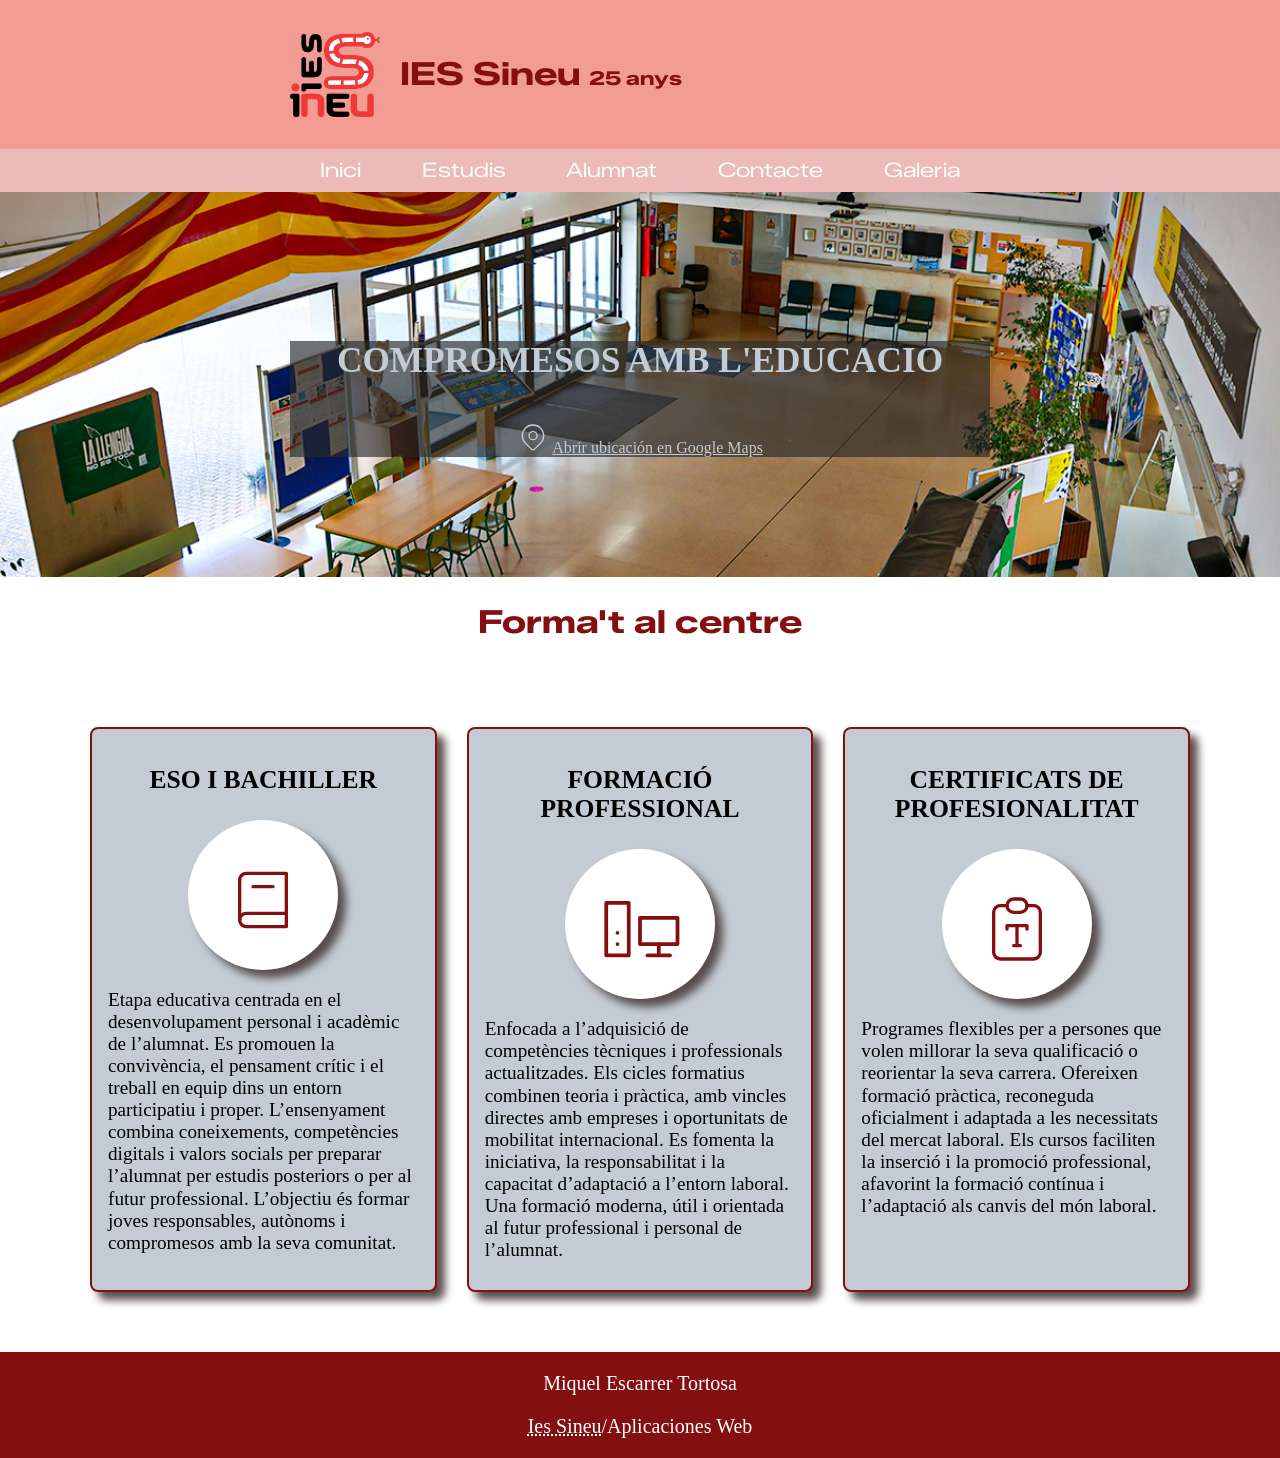
<file: index.html>
<!DOCTYPE html>
<html lang="es" >  <!-- idioma que identifica el navegador -->
<head> <!-- es lo que no se ve en la pagina web -->
    <meta charset="UTF-8"> <!-- etiqueta meta que no se toca. Conjunto de caracteres que asimilas en tu pagina web, Encoding reginal -->
    <meta name="viewport" content="width=device-width, initial-scale=1.0"> 
    <title>IES Sineu</title> <!-- Disciplina SEO , (ubica las paginas webs en los navegadores)  -->  
   <link rel="preload" hred="css/styles.css" as="styles">
   <link href="css/normalize.css" rel="stylesheet"> 
   <link href="css/styles.css" rel="stylesheet">
  <link rel="preconnect" href="https://fonts.googleapis.com"> <!-- tipo= zalando para titulos -->
<link rel="preconnect" href="https://fonts.gstatic.com" crossorigin>
<link href="https://fonts.googleapis.com/css2?family=Zalando+Sans+Expanded:ital,wght@0,200..900;1,200..900&display=swap" rel="stylesheet">
  </head>
<!--- lorem - para generar texti automaticamente. --> <!--<imgsrc="pep.jpg">para imagen <header class="">-->

<!--selectores de elementos ( p{}) selector de clase -> seria como un identeficador (classe{}) el ID(#ID{}), selector de atributos ([src="logo.jpg"]{color:blue;}) -->

<!--<span> tener control sobre elementos concretos-->
<body>

<header class="cabezera"> 
  
<div class="logo container">
  <img src="img/logoiessineucolor-300x283.jpg" width="130" height="130">
  
  
  <h1>IES Sineu <span>25 anys</span></h1> 
</div>
</header>



<div class="nav-background">

<nav class="navegacio-principal container"> 
    
<a href="index.html">Inici</a>

<a href="estudis.html">Estudis</a>

<a href="about.html">Alumnat</a>

<a href="contacto.html">Contacte</a>

<a href="galeria.html">Galeria</a>

</nav>

</div>
<section class="direccion">

<div class="UBI container">
<h2 >COMPROMESOS AMB L'EDUCACIO</h2>



<svg 
  xmlns="http://www.w3.org/2000/svg"
  width="32"
  height="32"
  viewBox="0 0 24 24"
  fill="none"
  stroke="#c3ccd4"
  stroke-width="1"
  stroke-linecap="round"
  stroke-linejoin="round"
>
  <path d="M9 11a3 3 0 1 0 6 0a3 3 0 0 0 -6 0" />
  <path d="M17.657 16.657l-4.243 4.243a2 2 0 0 1 -2.827 0l-4.244 -4.243a8 8 0 1 1 11.314 0z" />
</svg>
<a href="https://maps.app.goo.gl/y5eomqjz36VFrsHK9" target="_blank">Abrir ubicación en Google Maps</a>
</div>

<style>

.direccion{ background-image: url("img/iessineu_gallery_23.jpg");
    background-position: center;
    background-repeat: no-repeat;
    background-size: cover;
  background-attachment: fixed;
  padding:120px 40px;
}
</style>


</section>

<h2 class="titulo2"> Forma't al centre </h2>

<section class="contenedor-flex container">
 


  <aside class="primera">
<h3 ><a href="estudis.html">ESO I BACHILLER</a></h3>




  
<div class="circulo">
<svg
  xmlns="http://www.w3.org/2000/svg"
  width="80"
  height="80"
  viewBox="0 0 24 24"
  fill="none"
  stroke="#830F10"
  stroke-width="1"
  stroke-linecap="round"
  stroke-linejoin="round"
>
  <path d="M19 4v16h-12a2 2 0 0 1 -2 -2v-12a2 2 0 0 1 2 -2h12z" />
  <path d="M19 16h-12a2 2 0 0 0 -2 2" />
  <path d="M9 8h6" />
</svg>
</div>
<p class="txt">Etapa educativa centrada
en el desenvolupament
personal i acadèmic de
l’alumnat. Es promouen la
convivència, el pensament
crític i el treball en equip
dins un entorn participatiu
i proper. L’ensenyament
combina coneixements,
competències digitals i
valors socials per preparar
l’alumnat per estudis
posteriors o per al futur
professional. L’objectiu és
formar joves responsables,
autònoms i compromesos
amb la seva comunitat.
</p>


</aside>
<aside class="segundo">
<h3><a href="estudis.html">FORMACIÓ PROFESSIONAL</a></h3>
<div class="circulo">
<svg
  xmlns="http://www.w3.org/2000/svg"
  width="90"
  height="90"
  viewBox="0 0 24 24"
  fill="none"
  stroke="#830F10"
  stroke-width="1"
  stroke-linecap="round"
  stroke-linejoin="round"
>
  <path d="M3 5h6v14h-6z" />
  <path d="M12 9h10v7h-10z" />
  <path d="M14 19h6" />
  <path d="M17 16v3" />
  <path d="M6 13v.01" />
  <path d="M6 16v.01" />
</svg>
</div>


<p class="txt">Enfocada a l’adquisició de
competències tècniques i
professionals
actualitzades. Els cicles
formatius combinen teoria
i pràctica, amb vincles
directes amb empreses i
oportunitats de mobilitat
internacional. Es fomenta
la iniciativa, la
responsabilitat i la
capacitat d’adaptació a
l’entorn laboral. Una
formació moderna, útil i
orientada al futur
professional i personal de
l’alumnat.
</p>

</aside>

<aside class="tres">
<h3 >
  <a href="estudis.html">CERTIFICATS DE PROFESIONALITAT</a>
</h3>
<div class="circulo">
<svg
  xmlns="http://www.w3.org/2000/svg"
  width="80"
  height="80"
  viewBox="0 0 24 24"
  fill="none"
  stroke="#830F10"
  stroke-width="1"
  stroke-linecap="round"
  stroke-linejoin="round"
>
  <path d="M9 5h-2a2 2 0 0 0 -2 2v12a2 2 0 0 0 2 2h10a2 2 0 0 0 2 -2v-12a2 2 0 0 0 -2 -2h-2" />
  <path d="M9 3m0 2a2 2 0 0 1 2 -2h2a2 2 0 0 1 2 2v0a2 2 0 0 1 -2 2h-2a2 2 0 0 1 -2 -2z" />
  <path d="M9 12v-1h6v1" />
  <path d="M12 11v6" />
  <path d="M11 17h2" />
</svg>
</div>
<p class="txt">Programes flexibles per a
persones que volen
millorar la seva qualificació
o reorientar la seva
carrera. Ofereixen
formació pràctica,
reconeguda oficialment i
adaptada a les necessitats
del mercat laboral. Els
cursos faciliten la inserció i
la promoció professional,
afavorint la formació
contínua i l’adaptació als
canvis del món laboral.
</p>
</aside>
</section>

</body>



<footer>
  <p>Miquel Escarrer Tortosa </p>
  <p><abbr title="Institut d'Educacció Pública de Sineu (Mallorca)">Ies Sineu</abbr>/Aplicaciones Web</p>

</footer>

</html>
</file>
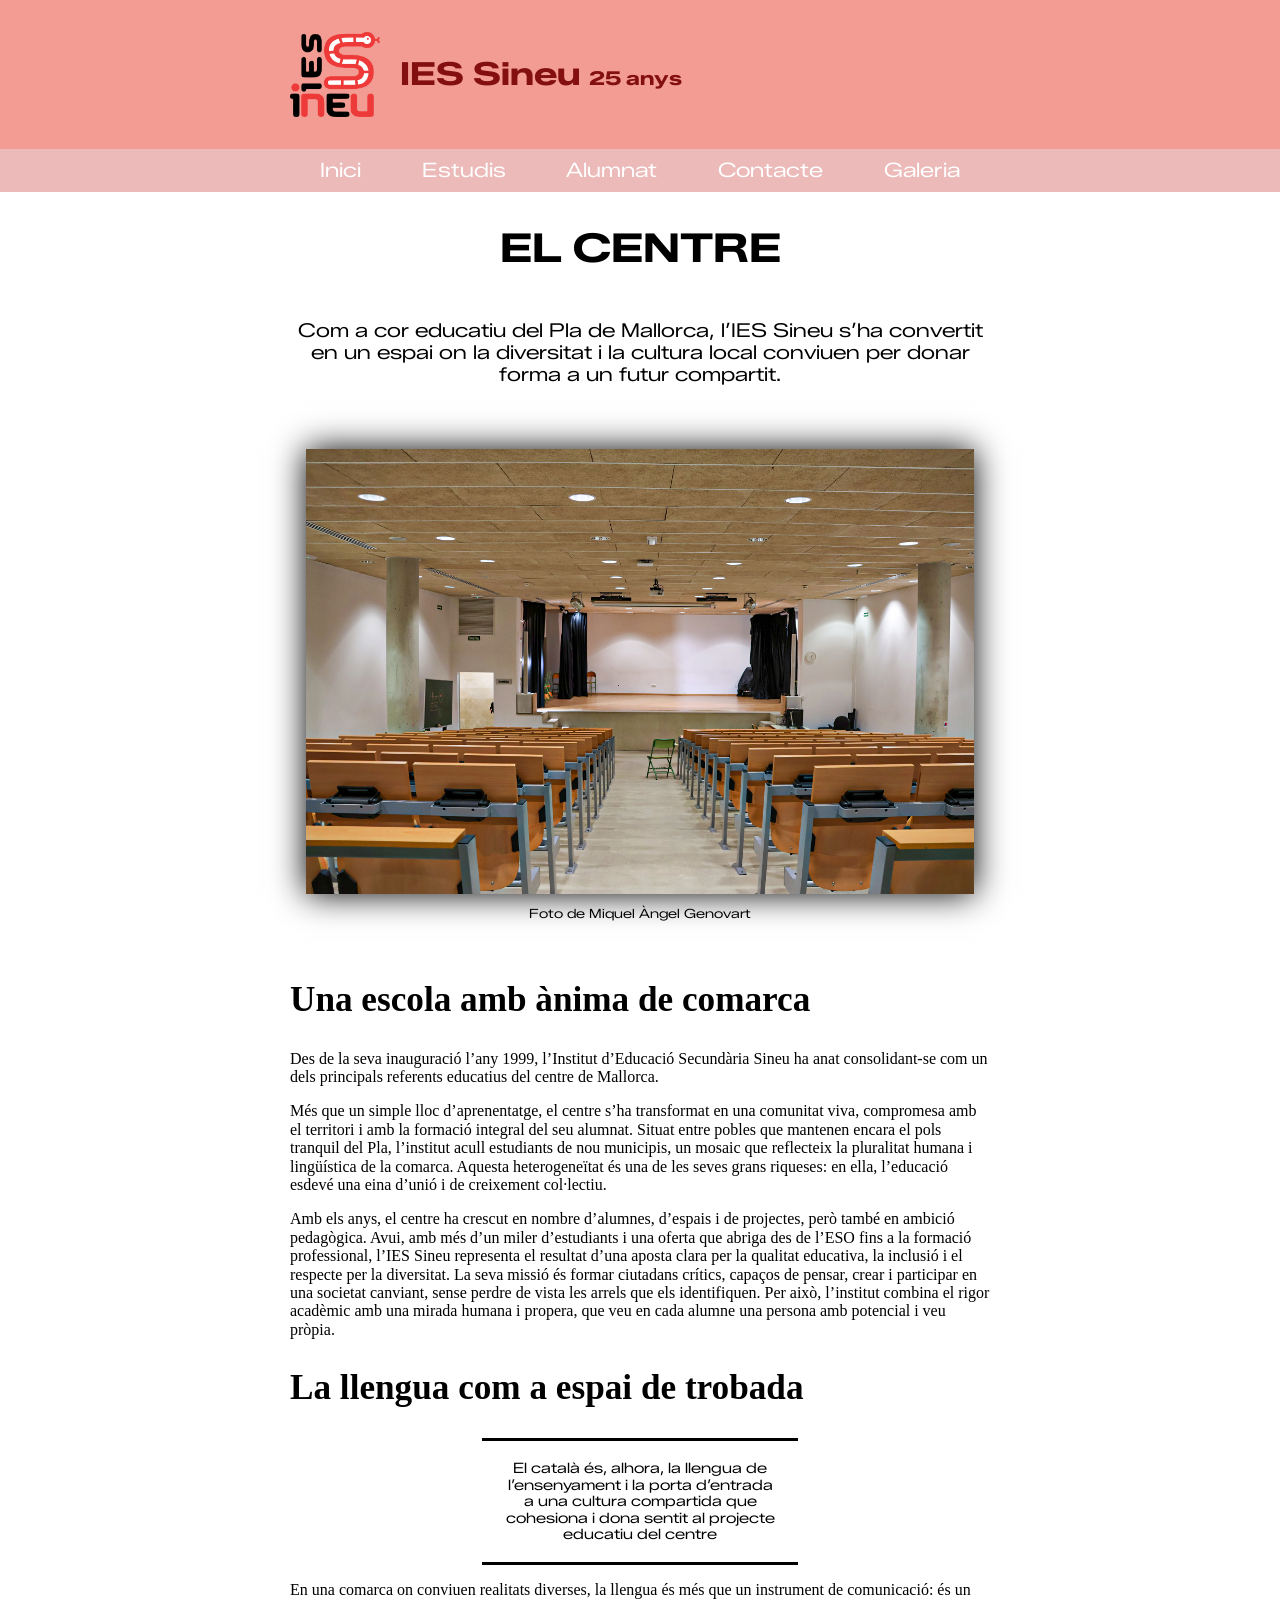
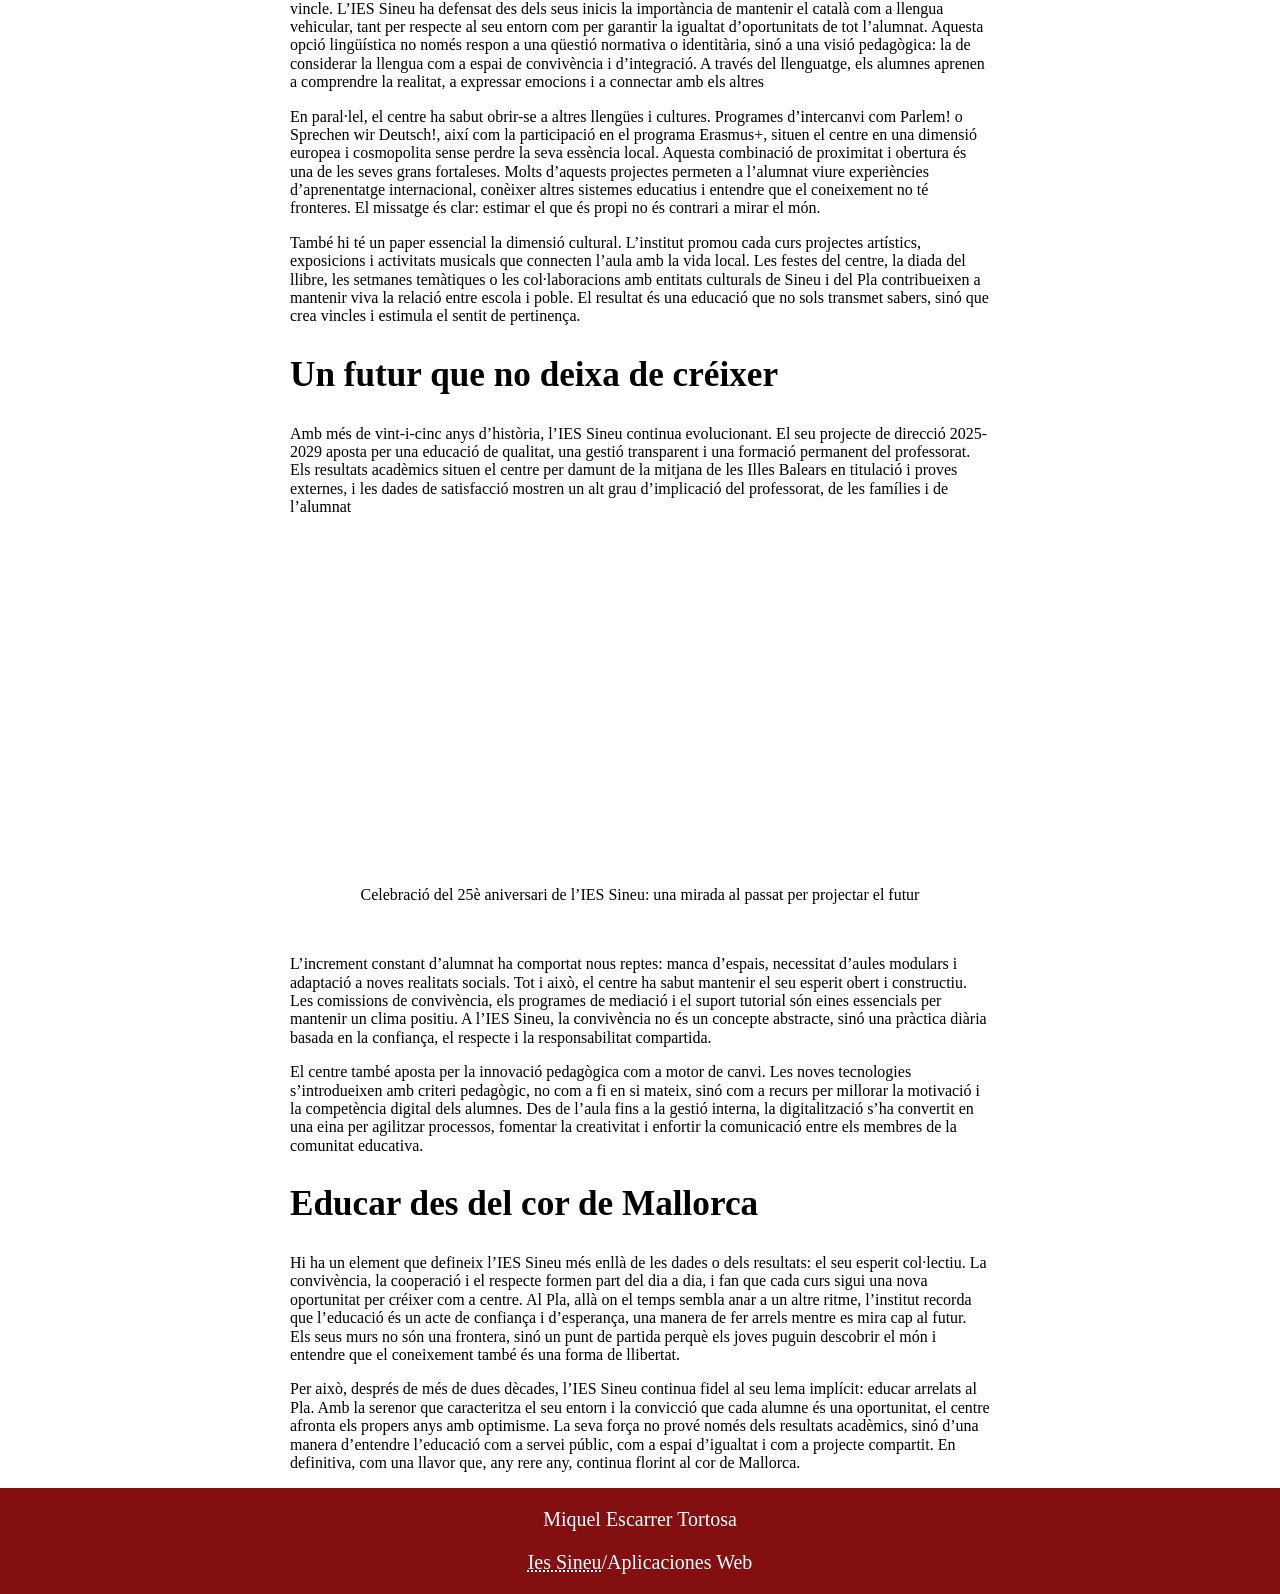
<file: about.html>
<!DOCTYPE html>
<html lang="es"> <!--Idioma que identifica el navegador-->
<head><!-- es lo que no se ve en la pagina web -->
    <meta charset="UTF-8"> <!-- etiqueta meta que no se toca. Conjunto de caracteres que asimilas en tu pagina web, Encoding reginal -->
    <meta name="viewport" content="width=device-width, initial-scale=1.0"> 
    <title>IES Sineu</title> <!-- Disciplina SEO , (ubica las paginas webs en los navegadores)  -->  
   <link rel="preload" hred="css/styles.css" as="styles">
   <link href="css/normalize.css" rel="stylesheet"> 
   <link href="css/styles.css" rel="stylesheet">
  <link rel="preconnect" href="https://fonts.googleapis.com"> <!-- tipo= zalando para titulos -->
<link rel="preconnect" href="https://fonts.gstatic.com" crossorigin>
<link href="https://fonts.googleapis.com/css2?family=Zalando+Sans+Expanded:ital,wght@0,200..900;1,200..900&display=swap" rel="stylesheet">
  
</head>

<body>

<header class="cabezera"> 
  
<div class="logo container">
  <img src="img/logoiessineucolor-300x283.jpg" width="130" height="130">
  
  
  <h1>IES Sineu <span>25 anys</span></h1> 
</div>
</header>

<div class="nav-background">

<nav class="navegacio-principal container"> 
    
<a href="index.html">Inici</a>

<a href="estudis.html">Estudis</a>

<a href="about.html">Alumnat</a>

<a href="contacto.html">Contacte</a>

<a href="galeria.html">Galeria</a>

</nav>

</div>

<body>
  

<main>

  <div class="container">
<h2 class="titulo-about">EL CENTRE</h2>
                <h3 class="subtitulo-about">Com a cor educatiu del Pla de Mallorca, l’IES Sineu s’ha convertit en un espai on
                    la diversitat i la cultura local conviuen per donar forma a un futur compartit.</h3>

                <figure class="imagen-about">
                    <img src="/img/iessineu_gallery_18.jpg" alt="imagen">
                    <figcaption>
                        <blockquote> Foto de Miquel Àngel Genovart
                        </blockquote>
                    </figcaption>
                </figure>

                <section>
                    <h2 class="about">Una escola amb ànima de comarca</h2>
                    <p class="seccion">
                        Des de la seva inauguració l’any 1999, l’Institut d’Educació Secundària Sineu ha anat
                        consolidant-se com un dels
                        principals referents educatius del centre de Mallorca.
                    </p>
                    <p class="seccion">
                        Més que un simple lloc d’aprenentatge, el centre s’ha transformat en una
                        comunitat viva, compromesa amb el territori i
                        amb la formació integral del seu alumnat.
                        Situat entre pobles que mantenen encara el pols tranquil del Pla, l’institut
                        acull
                        estudiants de nou municipis, un mosaic que reflecteix la pluralitat humana i lingüística
                        de la comarca. Aquesta
                        heterogeneïtat és una de les seves grans riqueses: en ella,
                        l’educació esdevé una eina d’unió i de creixement col·lectiu.
                    </p>
                    <p class="seccion">
                        Amb els anys, el centre ha crescut en nombre d’alumnes, d’espais i de projectes,
                        però també en ambició pedagògica.
                        Avui, amb més d’un miler d’estudiants i una oferta que
                        abriga des de l’ESO fins a la formació professional,
                        l’IES Sineu
                        representa el resultat d’una aposta clara per la qualitat educativa, la inclusió i el respecte
                        per la diversitat. La seva
                        missió és formar ciutadans
                        crítics, capaços de pensar, crear i participar en una societat canviant,
                        sense perdre de vista
                        les arrels que els identifiquen. Per això, l’institut combina
                        el rigor acadèmic amb una mirada humana i propera, que veu
                        en cada alumne
                        una persona amb potencial i veu pròpia.
                </section>
                <section>
                    <h2 class="about">La llengua com a espai de trobada</h2>
                    <blockquote class="citado">
                        El català és, alhora, la llengua de
                        l’ensenyament i la porta d’entrada a una
                        cultura
                        compartida que cohesiona i dona
                        sentit al projecte educatiu del centre
                    </blockquote>
                    <p class="seccion">
                        En una comarca on conviuen realitats diverses, la llengua és més que un instrument
                        de comunicació: és un vincle. L’IES
                        Sineu ha defensat des dels seus inicis la importància
                        de mantenir el català com a llengua vehicular, tant per respecte al
                        seu entorn com per
                        garantir la igualtat d’oportunitats de tot l’alumnat. Aquesta opció lingüística no només
                        respon a una
                        qüestió normativa o identitària, sinó a una visió pedagògica:
                        la de considerar la llengua com a espai de convivència i
                        d’integració. A través del llenguatge,
                        els alumnes aprenen a comprendre la realitat, a expressar emocions i a connectar
                        amb els altres
                    </p>
                    <p class="seccion">
                        En paral·lel, el centre ha sabut obrir-se a altres llengües i cultures.
                        Programes d’intercanvi com Parlem! o Sprechen wir
                        Deutsch!,
                        així com la participació en el programa Erasmus+, situen el centre
                        en una dimensió europea i cosmopolita
                        sense perdre la seva essència local.
                        Aquesta combinació de proximitat i obertura és una de les seves grans fortaleses.

                        Molts d’aquests projectes permeten a l’alumnat viure experiències d’aprenentatge
                        internacional, conèixer altres
                        sistemes educatius i entendre que el coneixement
                        no té fronteres. El missatge és clar: estimar el que és propi no és
                        contrari a mirar el món.
                    </p>
                    <p class="seccion">
                        També hi té un paper essencial la dimensió cultural. L’institut promou cada curs
                        projectes artístics, exposicions i
                        activitats musicals que connecten l’aula amb la vida local.
                        Les festes del centre, la diada del llibre, les setmanes
                        temàtiques o les col·laboracions
                        amb entitats culturals de Sineu i del Pla contribueixen a mantenir viva la relació
                        entre
                        escola i poble. El resultat és una educació que no sols transmet sabers,
                        sinó que crea vincles i estimula el sentit de
                        pertinença.
                    </p>
                </section>
                <section>
                    <h2 class="seccion">Un futur que no deixa de créixer</h2>
                    <p class="about">
                        Amb més de vint-i-cinc anys d’història, l’IES Sineu continua evolucionant.
                        El seu projecte de direcció 2025-2029 aposta
                        per una educació de qualitat,
                        una gestió transparent i una formació permanent del professorat.
                        Els resultats acadèmics
                        situen el centre per damunt de la mitjana de les Illes Balears
                        en titulació i proves externes, i les dades de satisfacció
                        mostren un alt grau
                        d’implicació del professorat, de les famílies i de l’alumnat
                    </p><br>
                    <figure class="video">

                        <div>
                        
                          <iframe width="560" height="315" src="https://www.youtube.com/embed/Pb3AUA5QPLk?si=zhs7RH_-Mb9VTTXs?autoplay=1" title="YouTube video player" 
                            frameborder="0" allow="accelerometer; autoplay; clipboard-write; encrypted-media; gyroscope; picture-in-picture; web-share" 
                            referrerpolicy="strict-origin-when-cross-origin" allowfullscreen></iframe>
                        
                          </div>
                        <figcaption>
                            Celebració del 25è aniversari de l’IES Sineu: una mirada al passat per projectar el futur
                        </figcaption>
                    </figure><br>
                    <p class="seccion">
                        L’increment constant d’alumnat ha comportat nous reptes: manca d’espais,
                        necessitat d’aules modulars i adaptació a
                        noves realitats socials.
                        Tot i això, el centre ha sabut mantenir el seu esperit obert i constructiu.
                        Les comissions de
                        convivència, els programes de mediació i el suport tutorial
                        són eines essencials per mantenir un clima positiu.
                        A l’IES
                        Sineu, la convivència no és un concepte abstracte, sinó una pràctica diària
                        basada en la confiança, el respecte i la
                        responsabilitat compartida.
                    </p>
                    <p class="about">
                        El centre també aposta per la innovació pedagògica com a motor de canvi.
                        Les noves tecnologies s’introdueixen amb
                        criteri pedagògic, no com a fi en si mateix,
                        sinó com a recurs per millorar la motivació i la competència digital dels
                        alumnes.
                        Des de l’aula fins a la gestió interna, la digitalització s’ha convertit en una eina
                        per agilitzar processos,
                        fomentar la creativitat i enfortir la comunicació
                        entre els membres de la comunitat educativa.
                    </p>
                </section>
                <section>
                    <h2 class="seccion">Educar des del cor de Mallorca</h2>
                    <p class="about">
                        Hi ha un element que defineix l’IES Sineu més enllà de les dades o dels resultats:

                        el seu esperit col·lectiu. La
                        convivència, la cooperació i el respecte formen part del
                        dia a dia, i fan que cada curs sigui una nova oportunitat per
                        créixer com a centre.
                        Al Pla, allà on el temps sembla anar a un altre ritme, l’institut recorda que
                        l’educació és un acte de
                        confiança i d’esperança, una manera de fer arrels
                        mentre es mira cap al futur. Els seus murs no són una frontera, sinó un
                        punt de partida
                        perquè els joves puguin descobrir el món i entendre que el coneixement
                        també és una forma de
                        llibertat.
                    </p>
                    <p class="about">
                        Per això, després de més de dues dècades, l’IES Sineu continua fidel al seu lema implícit:
                        educar arrelats al Pla. Amb la
                        serenor que caracteritza el seu entorn
                        i la convicció que cada alumne és una oportunitat, el centre afronta els propers
                        anys
                        amb optimisme. La seva força no prové només dels resultats acadèmics,
                        sinó d’una manera d’entendre l’educació
                        com a servei públic, com a espai d’igualtat
                        i com a projecte compartit. En definitiva, com una llavor que, any rere any,
                        continua florint al cor de Mallorca.
                    </p>
                </section>

        </div>
    </main>

  </div>

</main>

</body>


<footer>
  <p>Miquel Escarrer Tortosa </p>
  <p><abbr title="Institut d'Educacció Pública de Sineu (Mallorca)">Ies Sineu</abbr>/Aplicaciones Web</p>

</footer>

</html>
</file>
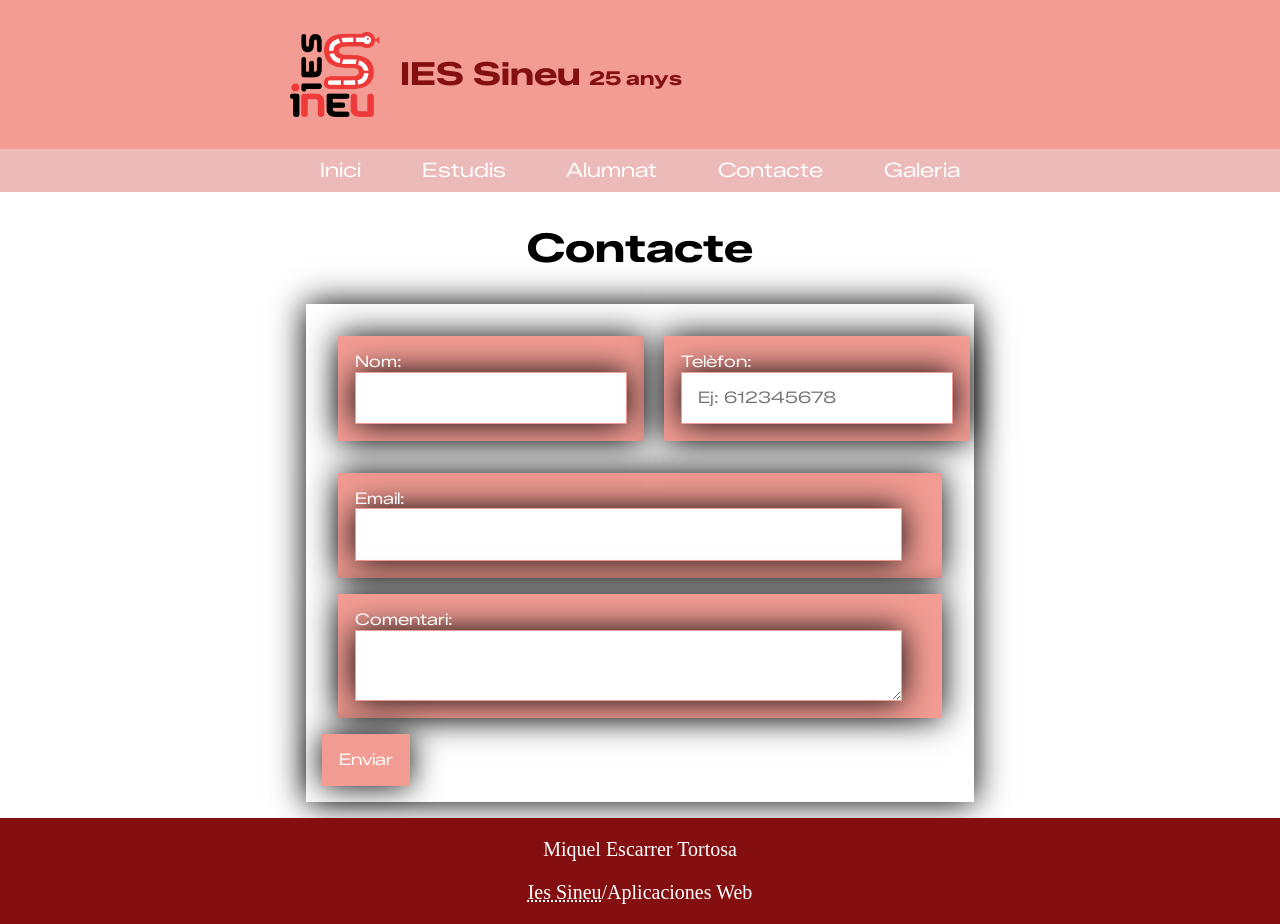
<file: contacto.html>
<!DOCTYPE html>
<html lang="es"> <!--Idioma que identifica el navegador-->
<head><!-- es lo que no se ve en la pagina web -->
    <meta charset="UTF-8"> <!-- etiqueta meta que no se toca. Conjunto de caracteres que asimilas en tu pagina web, Encoding reginal -->
    <meta name="viewport" content="width=device-width, initial-scale=1.0"> 
    <title>IES Sineu</title> <!-- Disciplina SEO , (ubica las paginas webs en los navegadores)  -->  
   <link rel="preload" hred="css/styles.css" as="styles">
   <link href="css/normalize.css" rel="stylesheet"> 
   <link href="css/styles.css" rel="stylesheet">
  <link rel="preconnect" href="https://fonts.googleapis.com"> <!-- tipo= zalando para titulos -->
<link rel="preconnect" href="https://fonts.gstatic.com" crossorigin>
<link href="https://fonts.googleapis.com/css2?family=Zalando+Sans+Expanded:ital,wght@0,200..900;1,200..900&display=swap" rel="stylesheet">
  
</head>



<header class="cabezera"> 
  
<div class="logo container">
  <img src="img/logoiessineucolor-300x283.jpg" width="130" height="130">
  
  
  <h1>IES Sineu <span>25 anys</span></h1> 
</div>
</header>

<div class="nav-background">

<nav class="navegacio-principal container"> 
    
<a href="index.html">Inici</a>

<a href="estudis.html">Estudis</a>

<a href="about.html">Alumnat</a>

<a href="contacto.html">Contacte</a>

<a href="galeria.html">Galeria</a>

</nav>

</div>
<body>
    <main>
        <div class="container">
        <section>
            <h2 class="titulo-contactar">Contacte</h2>
            <form class="formulario">
       
    <div class="fila-inputs">
       
        <div class="nombre">
            <label for="nombre">Nom:</label>
            <input maxlength="20" type="text" id="nombre" name="nombre">
        </div>
        
        <div class="telefono">
            <label for="telefono">Telèfon:</label>
            <input type="tel" id="telefono" name="telefono"   placeholder="Ej: 612345678" pattern="[0-9]{9}"
                        maxlength="9" required>
        </div>
    </div> 

        <div class="email">
            <label for="email">Email:</label>
            <input class="caja-form" type="email" id="email" name="email">
        </div>
        <div class="comentario">
            <label for="comentario">Comentari:</label>
             <textarea class="caja-form" id="comentario" name="comentario"></textarea>
        </div>
        <input class="enviar" type="submit" value="Enviar">
        </form>
        </section>
        </div>
    </main>
        
</body>

<footer>
  <p>Miquel Escarrer Tortosa </p>
  <p><abbr title="Institut d'Educacció Pública de Sineu (Mallorca)">Ies Sineu</abbr>/Aplicaciones Web</p>
</footer>
</html>
</file>
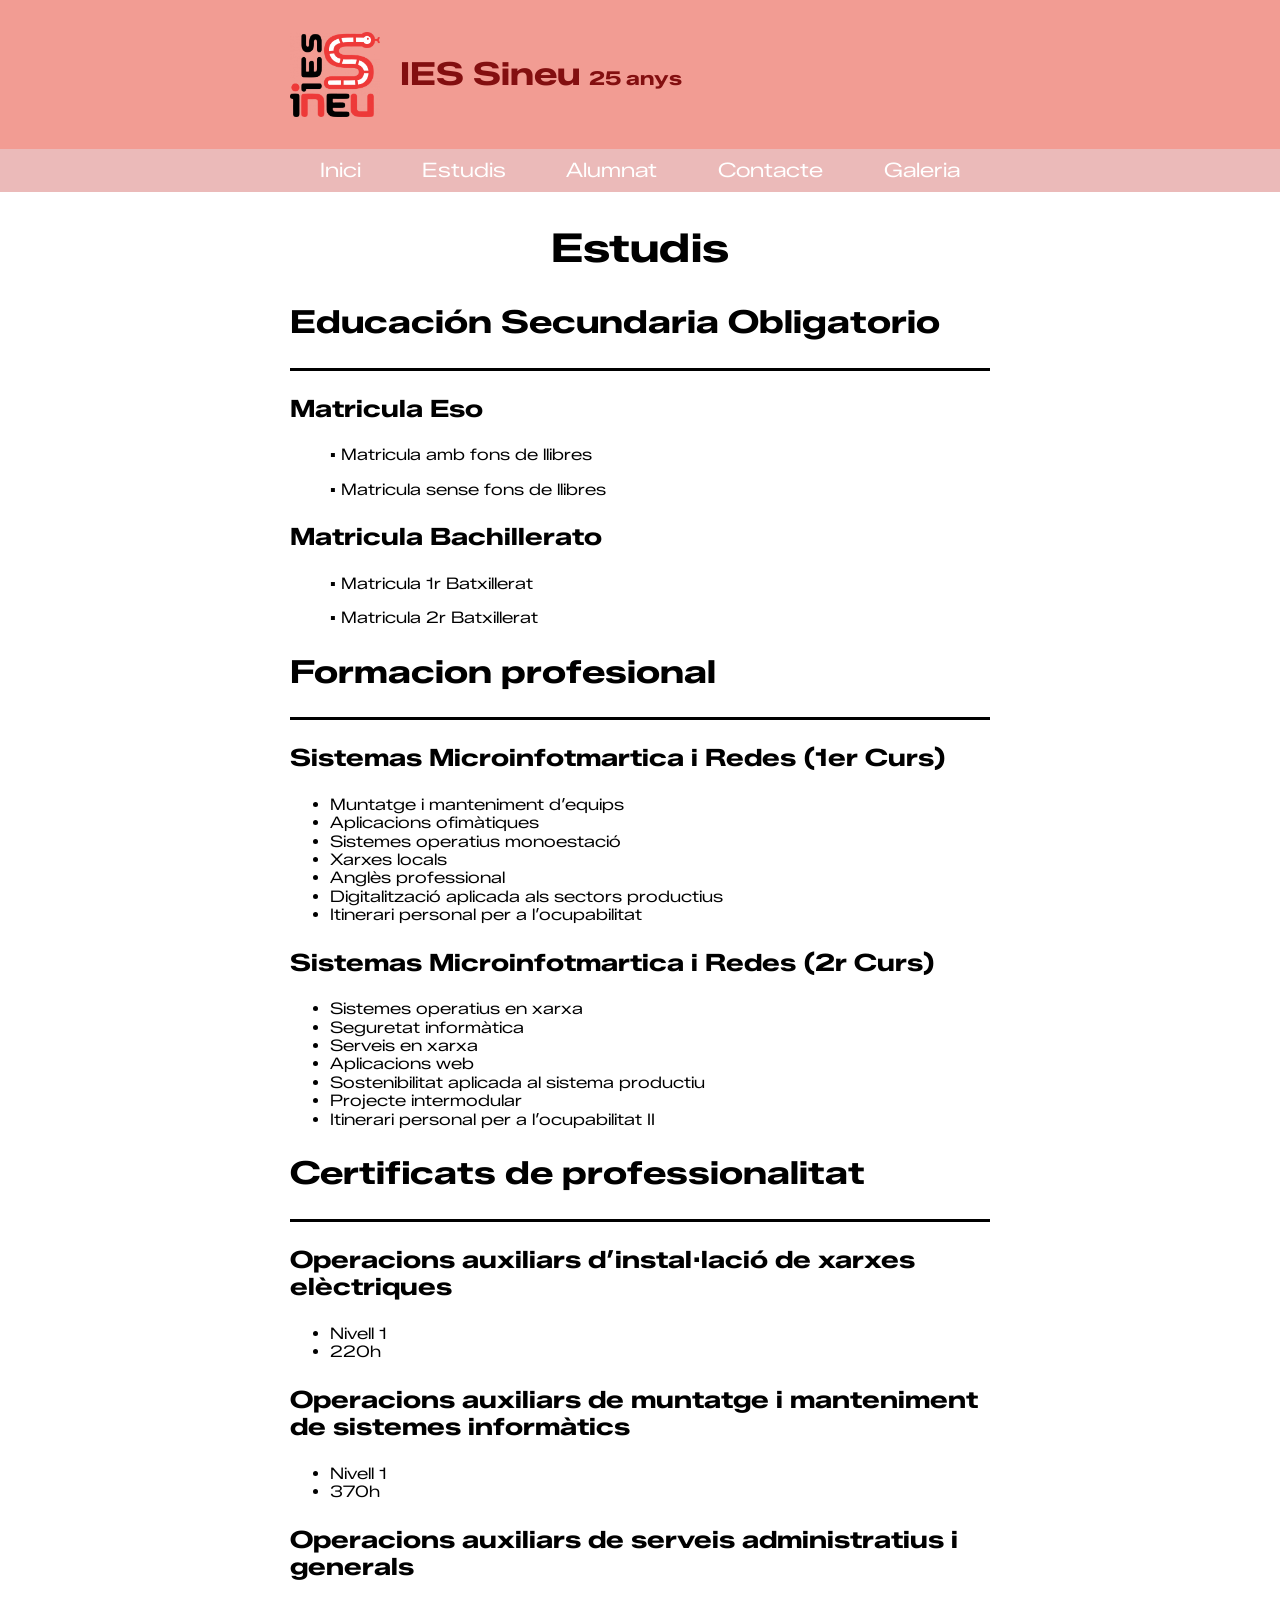
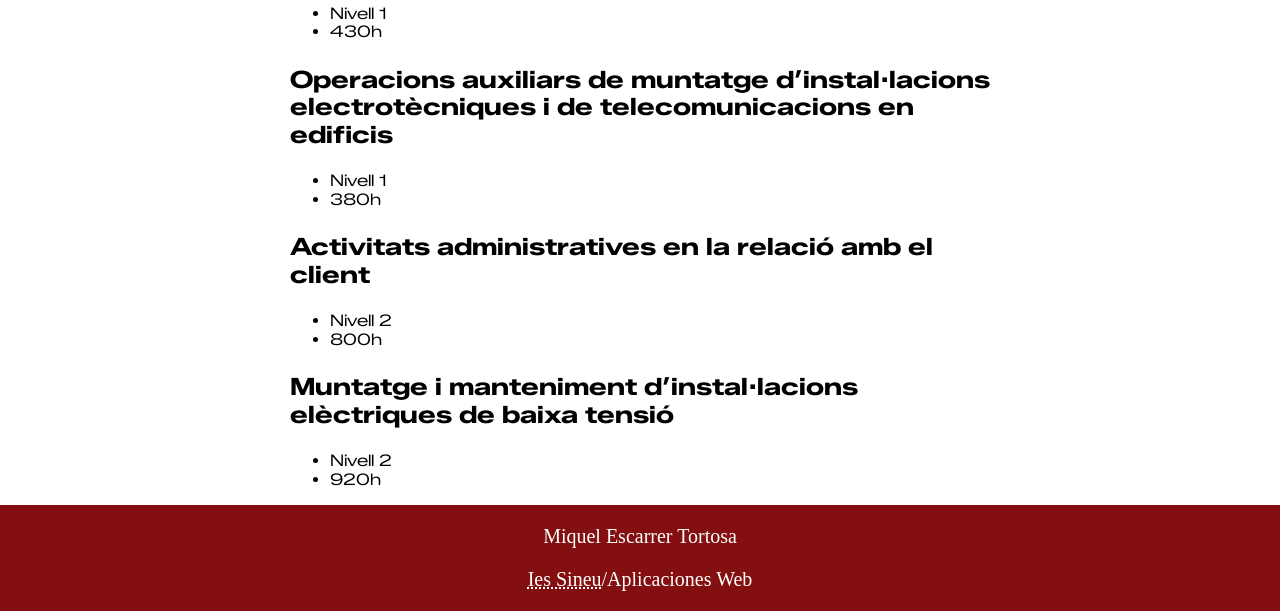
<file: estudis.html>
<!DOCTYPE html>
<html lang="es"> <!--Idioma que identifica el navegador-->
<head><!-- es lo que no se ve en la pagina web -->
    <meta charset="UTF-8"> <!-- etiqueta meta que no se toca. Conjunto de caracteres que asimilas en tu pagina web, Encoding reginal -->
    <meta name="viewport" content="width=device-width, initial-scale=1.0"> 
    <title>IES Sineu</title> <!-- Disciplina SEO , (ubica las paginas webs en los navegadores)  -->  
   <link rel="preload" hred="css/styles.css" as="styles">
   <link href="css/normalize.css" rel="stylesheet"> 
   <link href="css/styles.css" rel="stylesheet">
  <link rel="preconnect" href="https://fonts.googleapis.com"> <!-- tipo= zalando para titulos -->
<link rel="preconnect" href="https://fonts.gstatic.com" crossorigin>
<link href="https://fonts.googleapis.com/css2?family=Zalando+Sans+Expanded:ital,wght@0,200..900;1,200..900&display=swap" rel="stylesheet">
  
</head>

<body>

<header class="cabezera"> 
  
<div class="logo container">
  <img src="img/logoiessineucolor-300x283.jpg" width="130" height="130">
  
  
  <h1>IES Sineu <span>25 anys</span></h1> 
</div>
</header>

<div class="nav-background">

<nav class="navegacio-principal container"> 
    
<a href="index.html">Inici</a>

<a href="estudis.html">Estudis</a>

<a href="about.html">Alumnat</a>

<a href="contacto.html">Contacte</a>

<a href="galeria.html">Galeria</a>

</nav>

</div>


<main class="estudis">
<div class="container">

    <h2 class="titulo-estudis">Estudis</h2>

    <div class="titulo1-estudis linea">
    <h2>Educación Secundaria Obligatorio</h2>
</div>


<div class="titulo2-estudis ">
<h3>Matricula Eso</h3>
</div>


<div>
<ul class="lista1">
<a href="https://pagaments.iessineu.net/categoria-producte/eso/amb-fons-de-llibres/?v=073cc70932ad">
    ▪ Matricula amb fons de llibres</a>
   </div> 
   <div>
    <ul class="lista1">
<a href="https://pagaments.iessineu.net/categoria-producte/eso/sense-fons-de-llibres/?v=073cc70932ad">
   ▪ Matricula sense fons de llibres</a>
</ul>
</div>




<div class="titulo2-estudis">
<h3>Matricula Bachillerato</h3>
</div>



<div>
<ul class="lista1">
<a href="https://pagaments.iessineu.net/producte/matricula-1r-bat/?v=073cc70932ad">
   ▪  Matricula 1r Batxillerat</a>

</div>

<div>
<ul class="lista1">
<a href="https://pagaments.iessineu.net/producte/matricula-2n-bat/?v=073cc70932ad">
   ▪   Matricula 2r Batxillerat
</a>
</ul>
</div>

<div class="titulo1-estudis linea">
    <h2>Formacion profesional</h2>
</div>

<div class="titulo2-estudis">
<h3>Sistemas Microinfotmartica i Redes (1er Curs)</h3>
</div>

<div>
<ul class="lista">
<li>Muntatge i manteniment d’equips</li>
<li>Aplicacions ofimàtiques</li>
<li>Sistemes operatius monoestació</li>
<li>Xarxes locals</li>
<li>Anglès professional</li>
<li>Digitalització aplicada als sectors productius</li>
<li>Itinerari personal per a l’ocupabilitat</li>
</ul>
</div>


<div class="titulo2-estudis">
<h3>Sistemas Microinfotmartica i Redes (2r Curs)</h3>
</div>

<div>
<ul class="lista">
<li>Sistemes operatius en xarxa</li>
<li>Seguretat informàtica</li>
<li>Serveis en xarxa</li>
<li>Aplicacions web</li>
<li>Sostenibilitat aplicada al sistema productiu</li>
<li>Projecte intermodular</li>
<li>Itinerari personal per a l’ocupabilitat II</li>
</ul>
</div>

<div class="titulo1-estudis linea">
    <h2>Certificats de professionalitat</h2>
</div>

<div class="titulo2-estudis">
<h3>Operacions auxiliars d’instal·lació de xarxes elèctriques</h3>
</div>

<div>
<ul class="lista">
<li>Nivell 1</li>
<li>220h</li>
</ul>
</div>

<div class="titulo2-estudis">
<h3>Operacions auxiliars de muntatge i manteniment de sistemes informàtics</h3>
</div>

<div>
<ul class="lista">
<li>Nivell 1</li>
<li>370h</li>
</ul>
</div>

<div class="titulo2-estudis">
<h3>Operacions auxiliars de serveis administratius i generals</h3>
</div>

<div>
<ul class="lista">
<li>Nivell 1</li>
<li>430h</li>
</ul>
</div>


<div class="titulo2-estudis">
<h3>Operacions auxiliars de muntatge d’instal·lacions electrotècniques i de telecomunicacions en edificis</h3>
</div>

<div>
<ul class="lista">
<li>Nivell 1</li>
<li>380h</li>
</ul>
</div>

<div class="titulo2-estudis">
<h3>Activitats administratives en la relació amb el client</h3>
</div>

<div>
<ul class="lista">
<li>Nivell 2</li>
<li>800h</li>
</ul>
</div>


<div class="titulo2-estudis">
<h3>Muntatge i manteniment d’instal·lacions elèctriques de baixa tensió</h3>
</div>

<div>
<ul class="lista">
<li>Nivell 2</li>
<li>920h</li>
</ul>
</div>

</div>
</main>


<footer>
  <p>Miquel Escarrer Tortosa </p>
  <p><abbr title="Institut d'Educacció Pública de Sineu (Mallorca)">Ies Sineu</abbr>/Aplicaciones Web</p>

</footer>

</body>
</html>
</file>
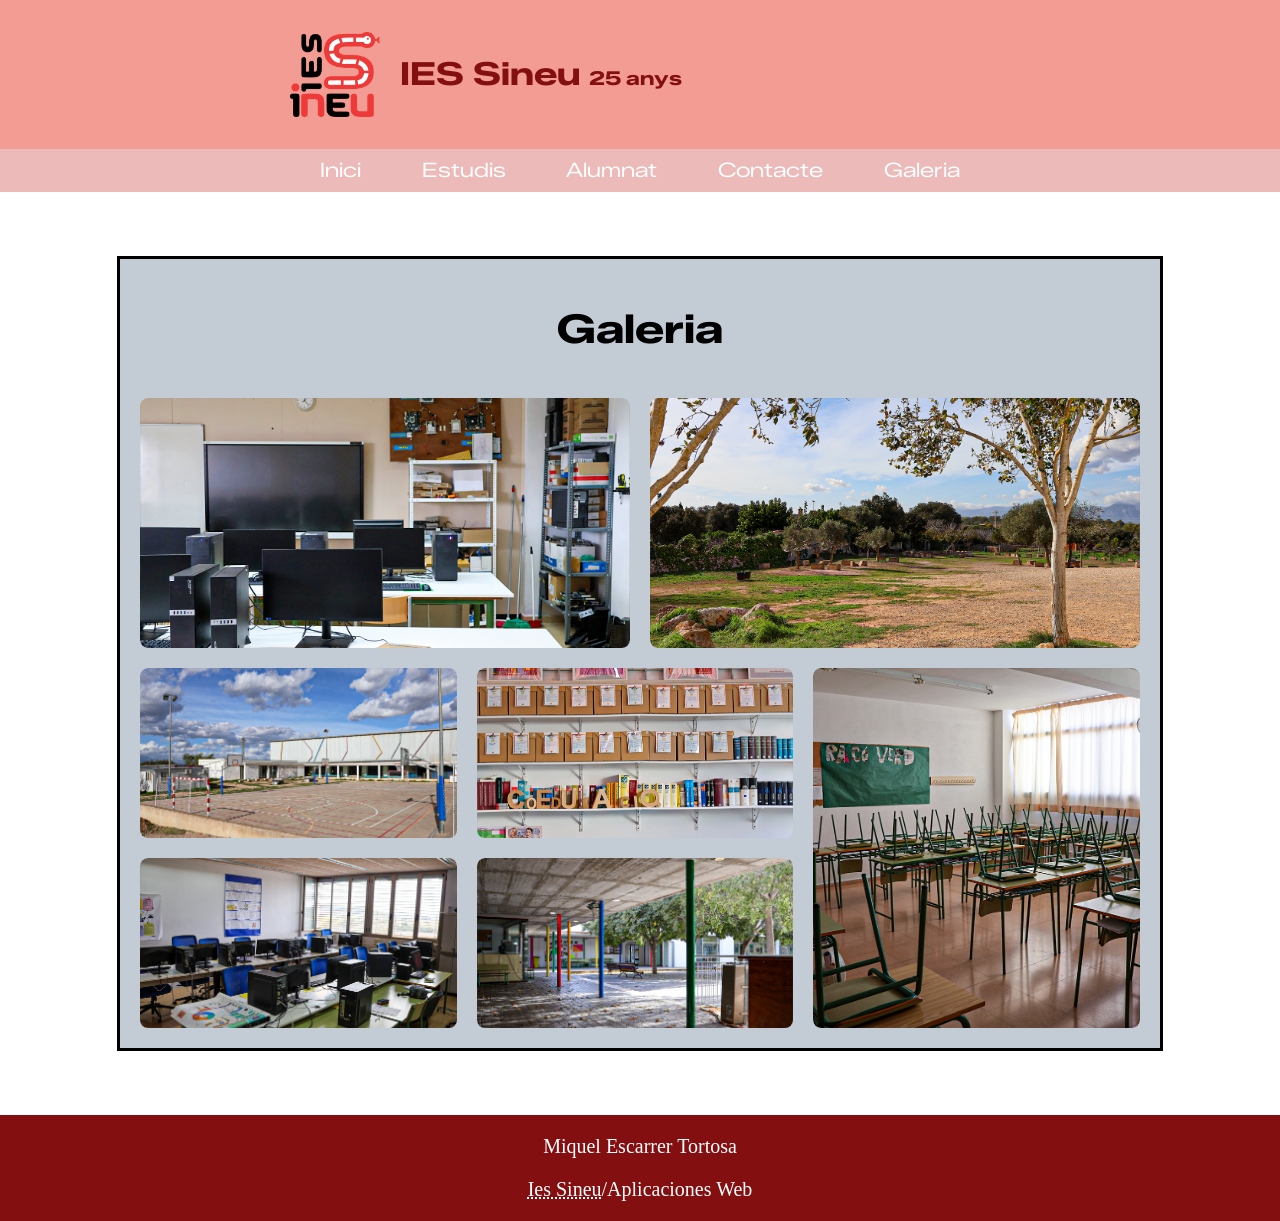
<file: galeria.html>
<!DOCTYPE html>
<html lang="es"> <!--Idioma que identifica el navegador-->
<head><!-- es lo que no se ve en la pagina web -->
    <meta charset="UTF-8"> <!-- etiqueta meta que no se toca. Conjunto de caracteres que asimilas en tu pagina web, Encoding reginal -->
    <meta name="viewport" content="width=device-width, initial-scale=1.0"> 
    <title>IES Sineu</title> <!-- Disciplina SEO , (ubica las paginas webs en los navegadores)  -->  
   <link rel="preload" hred="css/styles.css" as="styles">
   <link href="css/normalize.css" rel="stylesheet"> 
   <link href="css/styles.css" rel="stylesheet">
  <link rel="preconnect" href="https://fonts.googleapis.com"> <!-- tipo= zalando para titulos -->
<link rel="preconnect" href="https://fonts.gstatic.com" crossorigin>
<link href="https://fonts.googleapis.com/css2?family=Zalando+Sans+Expanded:ital,wght@0,200..900;1,200..900&display=swap" rel="stylesheet">
  
</head>

<body class="body-imagenes">

<header class="cabezera"> 
  
<div class="logo container">
  <img src="img/logoiessineucolor-300x283.jpg" width="130" height="130">
  
  
  <h1>IES Sineu <span>25 anys</span></h1> 
</div>
</header>

<div class="nav-background">

<nav class="navegacio-principal container"> 
    
<a href="index.html">Inici</a>

<a href="estudis.html">Estudis</a>

<a href="about.html">Alumnat</a>

<a href="contacto.html">Contacte</a>

<a href="galeria.html">Galeria</a>

</nav>

</div>


<div class="contenedor">
   
  <h1 class="titulo-galeria">Galeria</h1>
  
  <!-- FILA 1 -->
    <div class="fila1">
    
        <div class="img-container">
           <a href="img/iessineu_gallery_04.jpg" target="_blank"  class="item-galeria">
            <img src="img/iessineu_gallery_04.jpg" alt="A">
            <div class="pie-foto">Aula d'informatica</div>
        </a> 
    
    </div>
        <div class="img-container">
           <a href="img/iessineu_gallery_17.jpg" target="_blank"  class="item-galeria">
            <img src="img/iessineu_gallery_17.jpg" alt="C">
            <div class="pie-foto">Pati de terra</div>
        </a>
        </div>
    </div>
    <!-- FILAS 2 y 3 -->
    <div class="filas-contenedor">
        <div class="columna-izquierda">
            <div class="filas2y3">
                <div class="img-container">
                   <a href="img/iessineu_gallery_13.jpg" target="_blank"  class="item-galeria">
            <img src="img/iessineu_gallery_13.jpg" alt="D">
            <div class="pie-foto">Pati interior</div>
        </a> 
                </div>
                <div class="img-container">
                    <a href="img/iessineu_gallery_02.jpg" target="_blank"  class="item-galeria">
           <img src="img/iessineu_gallery_02.jpg" alt="E">
            <div class="pie-foto">Biblioteca</div>
        </a>  
                </div>
            </div>
            <div class="filas2y3">
                <div class="img-container">
                      <a href="img/iessineu_gallery_05.jpg" target="_blank"  class="item-galeria">
           <img src="img/iessineu_gallery_05.jpg" alt="F">
            <div class="pie-foto">Fp informatica</div>
        </a> 
                </div>
                <div class="img-container">
                   <a href="img/iessineu_gallery_12.jpg" target="_blank"  class="item-galeria">
           <img src="img/iessineu_gallery_12.jpg" alt="G">
            <div class="pie-foto">interior</div>
        </a>   
                </div>
            </div>
        </div>
        
        <div class="columna-derecha">
            <div class="img-container vertical">
                  <a href="img/iessineu_gallery_07.jpg" target="_blank"  class="item-galeria">
           <img src="img/iessineu_gallery_07.jpg" alt="G">
            <div class="pie-foto">Aula</div>
        </a>   
            </div>
        </div>
    </div>
</div>

<footer>
  <p>Miquel Escarrer Tortosa </p>
  <p><abbr title="Institut d'Educacció Pública de Sineu (Mallorca)">Ies Sineu</abbr>/Aplicaciones Web</p>

</footer>

</html>
</file>
<file: css/styles.css>
html
body{

Font-size: 62,5%;  /*hack anti personas con discapacidad visual*/
 margin: 0;
    height: 100%;
    padding: 0;

    display: flex;
    flex-direction: column;
}

:root{
    --Rojo:#DA0000;
    --Negro:#000000;
    --Blanco:#ffffff;
    --Gris:#574D4C; /*gris tirando a marron*/
    --Granate:#830F10;
    --gclaro: #c3ccd4;
    --rosa:#f29c93;
    --chicle:#EBBAB9;
}

span{
    font-size: 1.2rem;
}


.container {
    min-width: 700px;
    /*Estableix el mínim de l'anchura del container*/
    max-width: 50%;
    /*Estableix el màxim de l'anchura del container*/
    margin: 0 auto;
    padding: 2rem 2rem auto auto;
}

.cabezera{
margin: 0;
background-color: var(--rosa);
display: flex;
    align-items: center;
    padding: 2rem 0;
}

.logo{ 
    
display: flex;
align-items: center;   /* centra verticalmente */
gap: 20px;             /* espacio entre logo y texto */

}

.logo h1{
    text-align: center;
    color:var(--Granate);
font-size: 2rem;
font-family: "Zalando Sans Expanded", sans-serif;
}


.logo img{

 width: 90px;           /* ajusta al tamaño */
    height: auto;

}

.nav-background{
    background-color: var(--chicle);
    text-align: center;
display:flex;
justify-content: flex-start;
justify-content: space-around;               
      padding: 10px 15px;         /* Espaciado interno */
      font-size: 20px;            /* Tamaño de la letra */
    margin: 0;
font-family: "Zalando Sans Expanded", sans-serif;
}

.navegacio-principal{
margin: 0 ;
display:flex;
justify-content: flex-start;
justify-content: space-around;
 cursor: pointer;            /* Cambia el cursor al pasar sobre el botón */
      transition: background-color 0.3s; /* Animación al pasar el mouse */
}

.navegacio-principal a{

color: var(--Blanco);
text-decoration: none;
}

.contenidor{

    Width:120rem;
}

.navegacio-principal a:hover{

    color: var(--Negro);

}

.UBI{
      background-color: rgba(40, 40, 40, 0.65);
    color: white;
}


.UBI h2{
    font-size: 2.2rem;
     text-align: center;
     color:var(--gclaro);
    }


.UBI a{

color:var(--gclaro);

}

.titulo2{
 text-align: center;
    color:var(--Granate);
font-size: 2rem;
font-family: "Zalando Sans Expanded", sans-serif;

}

.primera{

    border: 2px solid #830F10;
     border-radius: 8px; 
     padding: 10px 16px; 
     backdrop-filter: blur(4px);
     box-shadow: 0.5rem 0.5rem 0.5rem var(--Gris);
}


 .primera h3 a{
     color: inherit;          /* usa el color del título */
    text-decoration: none;   /* quita el subrayado */
    
}

.primera h3 a:hover{
    text-decoration: underline;
}

.circulo{

    width: 150px;
    height: 150px;
    display: flex;
    justify-content: center;
    align-items: center;
    margin: 0 auto;
    border-radius: 50%;
    background-color: var(--Blanco);
    box-shadow: 0.5rem 0.5rem 0.5rem var(--Gris);
}


.segundo{
     border: 2px solid #830F10;
     border-radius: 8px; 
     padding: 10px 16px; 
     backdrop-filter: blur(4px);
     box-shadow: 0.5rem 0.5rem 0.5rem var(--Gris);
}


 .segundo h3 a{
     color: inherit;          /* usa el color del título */
    text-decoration: none;   /* quita el subrayado */
}

.segundo h3 a:hover{
    text-decoration: underline;
}


.tres{border: 2px solid #830F10;
     border-radius: 8px; 
     padding: 10px 16px; 
     backdrop-filter: blur(4px);
    box-shadow: 0.5rem 0.5rem 0.5rem var(--Gris);
}


 .tres h3 a{
     color: inherit;          /* usa el color del título */
    text-decoration: none;   /* quita el subrayado */
}

.tres h3 a:hover{
    text-decoration: underline;
}



.txt{
    font-size: 1.2rem;
    text-align: left;
}

h2{
    font-size: 2.2rem;
}

.direccion{
    text-align: center;
}


.direccion svg{
     text-align: center;
}




h3{
    font-size: 1.6rem;
    
}



.contenedor-flex{
text-align: center;

}


aside{
    text-align: center;
    background-color: var(--gclaro);
}


svg{
    margin-top: 10px;
}


@media (min-width: 768px) {
.contenedor-flex{
    display: flex;
    justify-content: center;
       display: grid;
    grid-template-columns: repeat(3, 1fr);
    gap: 40px;
    max-width: 1100px;
    margin: 60px auto; column-gap: 30px; 
}

.primera{
    flex-basis: calc(20% -1rem);


}

}





footer{
     font-size: 20px;
     text-align: center;
     justify-content: center;
    flex-direction: row;
    background-color:var(--Granate);
    color: var(--Blanco);
    margin:0;
  
}


.titulo-estudis{
    text-align: center;
    font-size: 2.5rem;
}


.linea{
     border-bottom: 0.2rem solid var(--Negro);
}


.estudis{

    font-family: "Zalando Sans Expanded", sans-serif;
}


.lista1{

 cursor: pointer;         
      transition: background-color 0.3s;

}

.lista1 a{
    color: var(--Negro);
    text-decoration: none;
    font-size: 1rem;
}

.lista1 a:hover{
color: var(--Gris);
}


.about h2,
.titulo1-estudis h2{

font-size: 2rem;
font-family: "Zalando Sans Expanded", sans-serif;
}

.titulo2-estudis h3{

    font-size: 1.5rem;;
    font-family: "Zalando Sans Expanded", sans-serif;
}

.seccion p,
.lista{
    font-size: 1rem;
font-family: "Zalando Sans Expanded", sans-serif;
}





.titulo-galeria{
  text-align: center;
    font-size: 2.5rem;
font-family: "Zalando Sans Expanded", sans-serif;
}

/* Contenedor principal de la galería */
.contenedor {
    width: 1000px;
    margin: 4rem auto;
    padding: 20px;
    background-color: var(--gclaro);
    border: 0.2rem solid var(--Negro);
    display: flex; 
    flex-direction: column;
    gap: 20px;
}

/* Fila superior (2 imágenes) */
.fila1 {
    display: grid;
    grid-template-columns: 1fr 1fr;
    gap: 20px;
}

/* Contenedor de las filas de abajo y la columna derecha */
.filas-contenedor {
    display: grid;
    grid-template-columns: 2fr 1fr; 
    gap: 20px;
}

/* Columna de la izquierda (4 imágenes en 2x2) */
.columna-izquierda {
    display: flex;
    flex-direction: column;
    gap: 20px;
}

.filas2y3 {
    display: grid;
    grid-template-columns: 1fr 1fr;
    gap: 20px;
}

/* ESTILO DE LAS IMÁGENES Y PIES DE FOTO */
.item-galeria {
    position: relative;
    display: block;
    width: 100%;
    height: 100%; 
    overflow: hidden;
    border-radius: 8px;
    text-decoration: none;
}

.item-galeria img {
    width: 100%;
    height: 100%;
    object-fit: cover;
    display: block;
    transition: transform 0.4s ease;
}

.item-galeria:hover img {
    transform: scale(1.1);
}

/* PIE DE FOTO:  solo al pasar el cursor */
.pie-foto {
    position: absolute;
    bottom: 0;
    left: 0;
    width: 100%;
    background-color: var(--Negro);
    color: var(--Blanco);
    text-align: center;
    padding: 10px 0;
    font-size: 1.2rem;
    z-index: 10;
    opacity: 0;
    visibility: hidden;
    transition: opacity 0.3s ease;
}

.item-galeria:hover .pie-foto {
    opacity: 1;
    visibility: visible;
}

/* ALTURAS FIJAS  */
.fila1 .item-galeria { height: 250px; }
.filas2y3 .item-galeria { height: 180px; }
.columna-derecha .item-galeria { height: 360px; } /* Altura de la imagen vertical

/* Caja general galería */

/* Todas las cajas */
.img-container {
    border-radius: 8px;
    overflow: hidden;
    height: 100%;
    background-color: var(--gclaro);
}

/* Alturas */
.fila1 .img-container {
    height: 250px;
}

.filas2y3 .img-container {
    height: 170px;
}

.columna-derecha .vertical {
    height: 360px;
}

.titulo-about,
.titulo-contactar{
  text-align: center;
    font-size: 2.5rem;
font-family: "Zalando Sans Expanded", sans-serif;
}


.formulario {
    margin: 1rem 1rem 1rem 1rem;
    padding: 1rem 1rem 1rem 1rem;
    box-shadow: 0rem 0rem 2rem var(--Negro);
    text-decoration: none;
}

.fila-inputs {
    display: flex;
    gap: 20px;
    margin: 0 1rem; /* Alinea con el resto de campos */
}

.fila-inputs .nombre,
.fila-inputs .telefono {
    flex: 1;
    margin: 1rem 0; /* Quitamos el margen lateral para que no sume con el del padre */
}




.nombre,
.email,
.comentario,
.telefono{
    font-family: "Zalando Sans Expanded", sans-serif;
    font-size: 1rem;
    color: var(--Blanco);
    background-color: var(--rosa);
    margin: 1rem 1rem;
    padding: 1rem 1rem;
    text-align: left;
    box-shadow: 0rem 0rem 2rem var(--Negro);
    border: 1px solid var(--rosa);
}

.enviar{
    font-family: "Zalando Sans Expanded", sans-serif;
    font-size: 1rem;
    color: var(--Blanco);
    background-color: var(--rosa);
    margin: 1rem 1rem;
    padding: 1rem 1rem;
    text-align: left;
    box-shadow: 0rem 0rem 2rem var(--Negro);
    border: 1px solid var(--rosa);
    cursor: pointer;            /* Cambia el cursor al pasar sobre el botón */
    transition: background-color 0.3s; /* Animación al pasar el mouse */
}



.formulario input,
.formulario textarea {
    display: flex;
    justify-content: center;
    align-items: center;
    margin: 0rem 0rem;
    padding: 1rem 1rem;
    box-shadow: 0rem 0rem 2rem var(--Negro);
    border: 1px solid var(--rosa);
}

.caja-form {
    width: 90%;
    height: 70%;
}


.subtitulo-about{
    font-family: "Zalando Sans Expanded", sans-serif;
    font-weight: 400;
    font-size: 1.2rem;
    margin: 3rem 0;
    text-align: center;
}

.imagen-about{
    display: flex;
    flex-direction: column;
    justify-content: center;
    align-items: center;
    margin: 0 auto;
    max-width: 100%;
    padding: 1rem;
    }

.imagen-about img {
    margin: 0 auto;
    width: 100%;
    height: auto;
    max-width: 700px;
    display: block;
    box-shadow: 0rem 0rem 2rem var(--Negro);
}

.imagen-about blockquote{

    font-family: "Zalando Sans Expanded", sans-serif;
    text-align: center;
    font-size: 0.8rem;

}


.citado{
    font-family: "Zalando Sans Expanded", sans-serif;
   font-size: 0.9rem;
    text-align: center;
    margin: 1rem 0;
    margin-right: 12rem;
    margin-left: 12rem;
    border-top: 0.2rem solid var(--Negro);
    border-bottom: 0.2rem solid var(--Negro);
    padding: 1.2rem; 
}


.video {
    max-width: 100%;
    margin: 0 auto;
    padding: 1rem;
    display: block;
    text-align: center;
}


/* utilizaremos (REM) antes que (pixels) es medida absoluta, REM es ,medida relativa. *\
/* font-size: 16px, es 100% , pero con 62,5% son 1,6rem = 16 px , 3,2rem=32px, 1.0REM=10px.*\
/*punto negativo persona con discapacidad de vista no podra  utilizar el programa de visulizador *\
</file>
